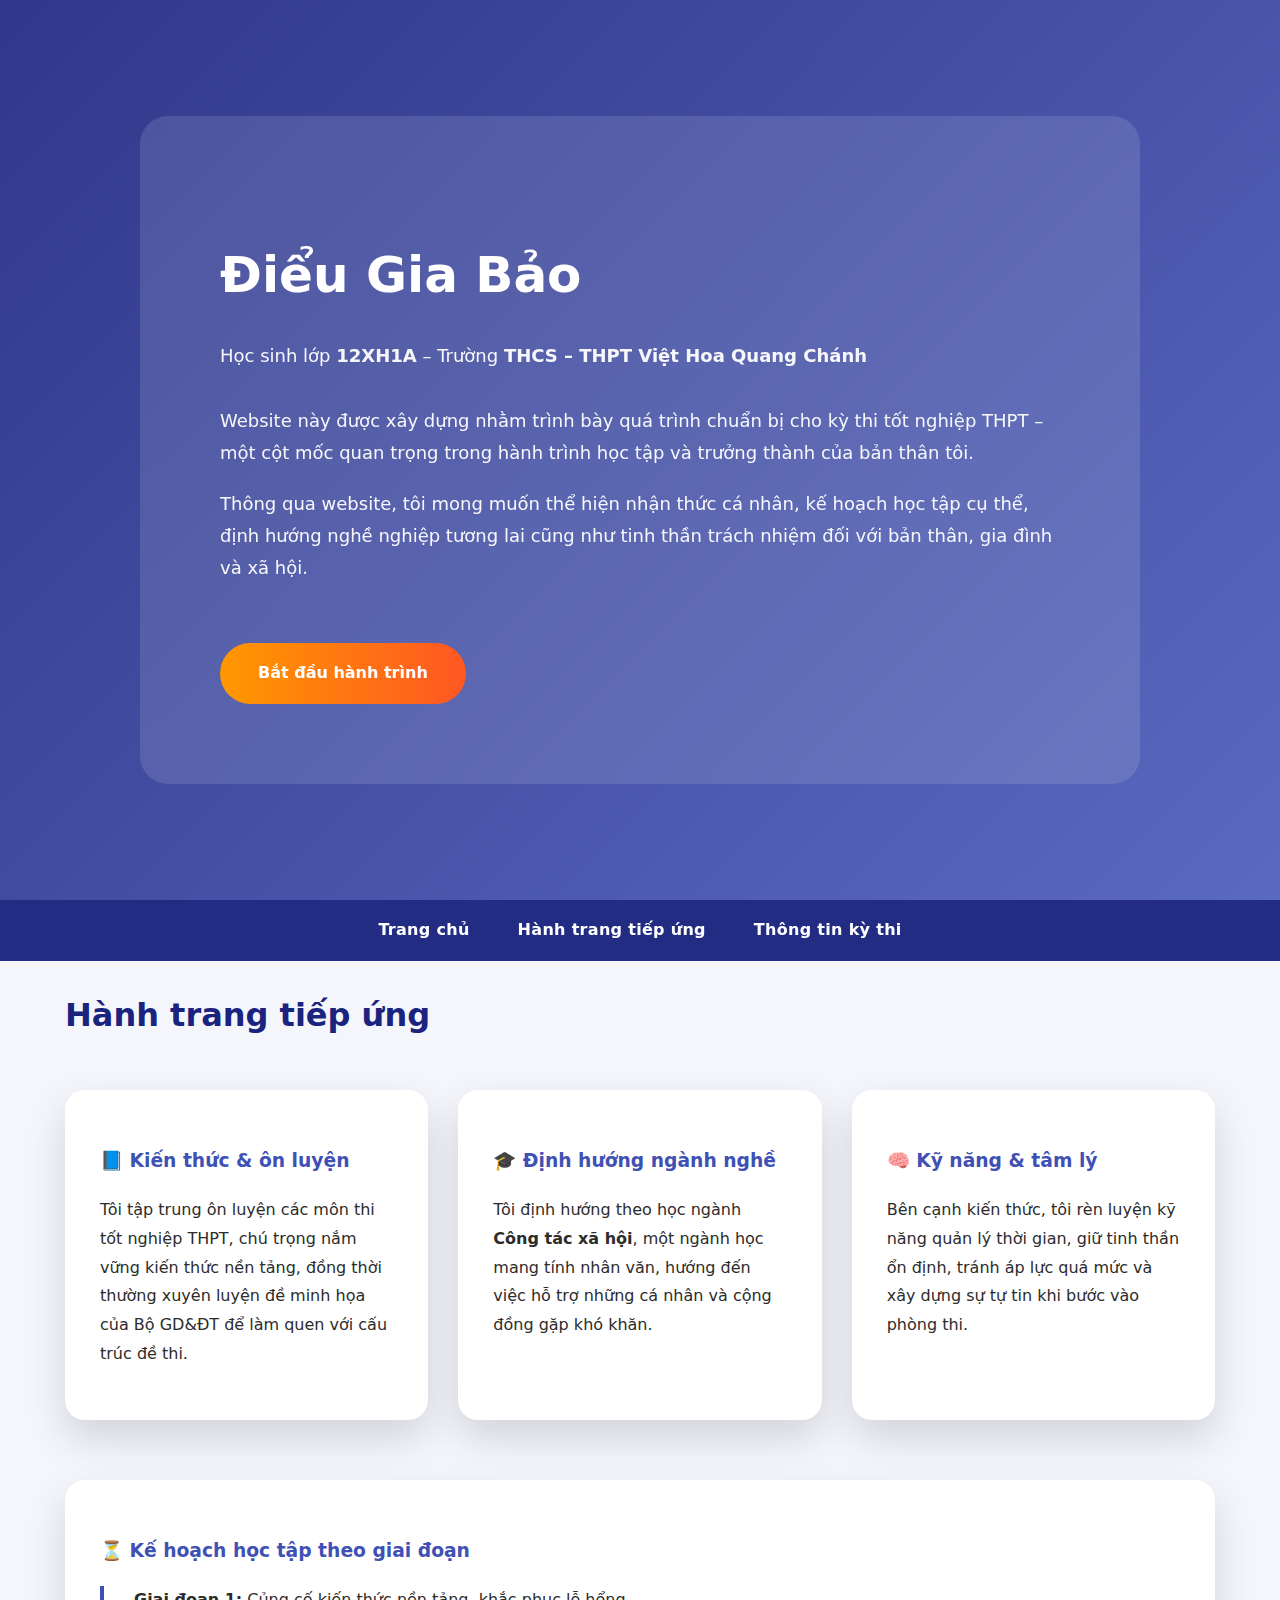
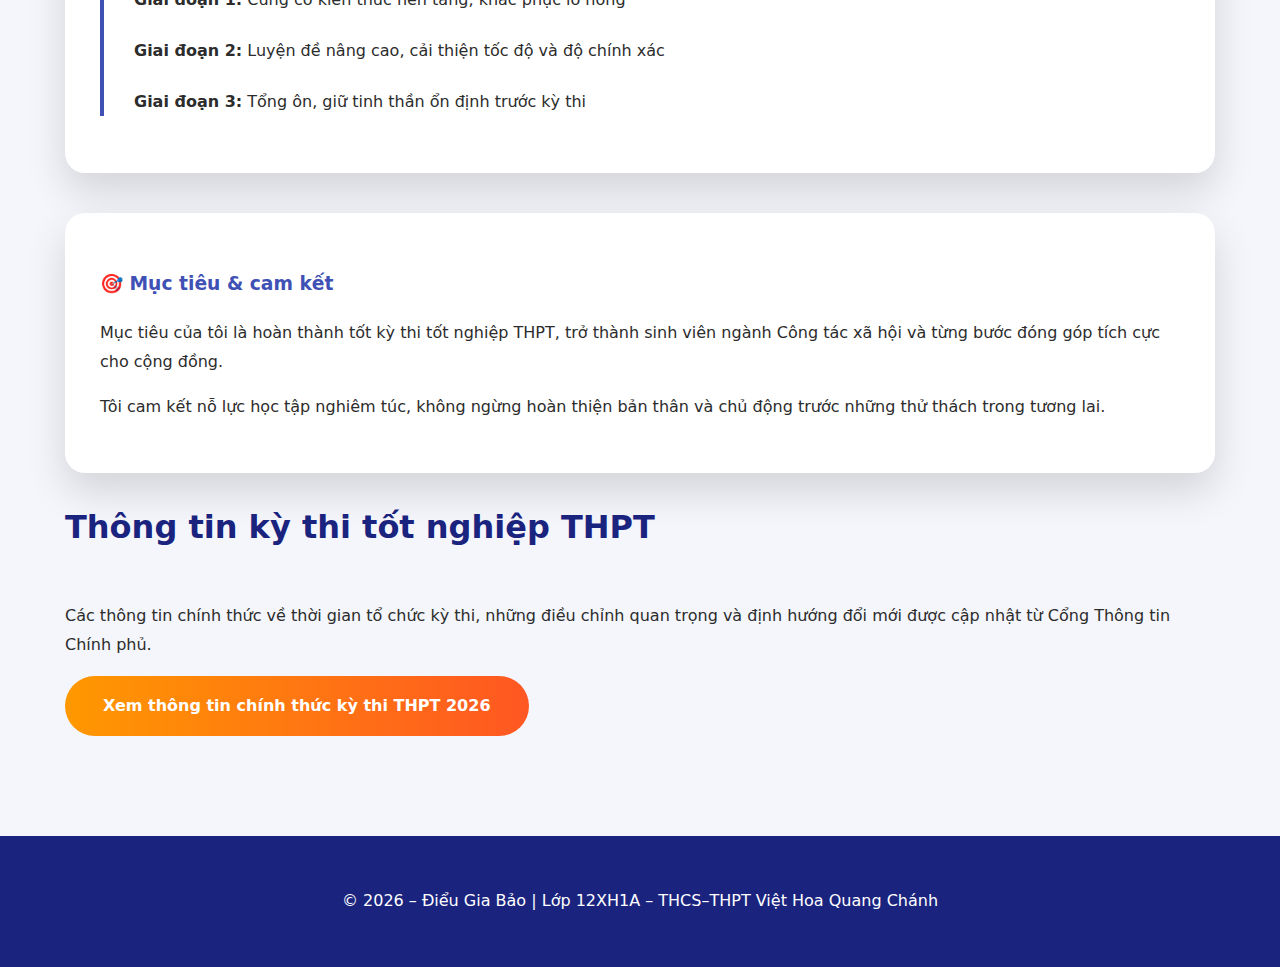
<file: index.html>
<!DOCTYPE html>
<html lang="vi">
<head>
<meta charset="UTF-8">
<meta name="viewport" content="width=device-width, initial-scale=1.0">
<title>Điểu Gia Bảo | Hành trình chuẩn bị kỳ thi THPT</title>

<style>
:root{
    --primary:#1a237e;
    --secondary:#3f51b5;
    --accent:#ff9800;
    --bg:#f4f6fb;
    --card:#ffffff;
    --text:#2c2c2c;
}

*{box-sizing:border-box}
html{scroll-behavior:smooth}

body{
    margin:0;
    font-family:"Segoe UI", system-ui, Arial, sans-serif;
    background:var(--bg);
    color:var(--text);
    line-height:1.8;
}

/* ===== NAV ===== */
nav{
    position:sticky;
    top:0;
    z-index:1000;
    background:rgba(26,35,126,0.96);
    backdrop-filter:blur(6px);
    display:flex;
    justify-content:center;
}

nav a{
    color:#fff;
    padding:16px 24px;
    text-decoration:none;
    font-weight:600;
    letter-spacing:.3px;
}

nav a:hover{
    background:rgba(255,255,255,0.12);
}

/* ===== HERO ===== */
header{
    min-height:100vh;
    display:grid;
    place-items:center;
    padding:40px 20px;
    background:
        linear-gradient(135deg, rgba(26,35,126,.9), rgba(63,81,181,.85)),
        radial-gradient(circle at top right, rgba(255,255,255,0.15), transparent 60%);
    color:white;
}

.hero{
    max-width:1000px;
    background:rgba(255,255,255,0.12);
    padding:80px;
    border-radius:28px;
    backdrop-filter:blur(12px);
}

.hero h1{
    font-size:50px;
    margin-bottom:20px;
}

.hero p{
    font-size:18px;
    opacity:.95;
}

.hero .btn{margin-top:40px}

/* ===== GLOBAL ===== */
.container{
    width:min(1150px,92%);
    margin:auto;
}

section{
    margin:100px auto;
}

h2{
    font-size:32px;
    color:var(--primary);
    margin-bottom:45px;
}

h3{
    color:var(--secondary);
}

/* ===== GRID & CARD ===== */
.grid{
    display:grid;
    grid-template-columns:repeat(auto-fit,minmax(260px,1fr));
    gap:30px;
}

.card{
    background:var(--card);
    padding:35px;
    border-radius:20px;
    box-shadow:0 18px 40px rgba(0,0,0,.14);
}

/* ===== TIMELINE ===== */
.timeline{
    border-left:4px solid var(--secondary);
    padding-left:30px;
}

.timeline div{
    margin-bottom:22px;
}

/* ===== BUTTON ===== */
.btn{
    display:inline-block;
    padding:16px 38px;
    border-radius:40px;
    background:linear-gradient(90deg,var(--accent),#ff5722);
    color:white;
    text-decoration:none;
    font-weight:600;
}

.btn:hover{
    background:linear-gradient(90deg,var(--secondary),var(--primary));
}

/* ===== FOOTER ===== */
footer{
    background:var(--primary);
    color:white;
    text-align:center;
    padding:35px;
    margin-top:100px;
}
</style>
</head>

<body>

<!-- ===== TRANG CHỦ ===== -->
<header id="trangchu">
    <div class="hero">
        <h1>Điểu Gia Bảo</h1>
        <p>
            Học sinh lớp <b>12XH1A</b> – Trường <b>THCS – THPT Việt Hoa Quang Chánh</b><br><br>
            Website này được xây dựng nhằm trình bày quá trình chuẩn bị cho kỳ thi
            tốt nghiệp THPT – một cột mốc quan trọng trong hành trình học tập và
            trưởng thành của bản thân tôi.
        </p>
        <p>
            Thông qua website, tôi mong muốn thể hiện nhận thức cá nhân,
            kế hoạch học tập cụ thể, định hướng nghề nghiệp tương lai
            cũng như tinh thần trách nhiệm đối với bản thân, gia đình và xã hội.
        </p>
        <a href="#hanhtrangtiepung" class="btn">Bắt đầu hành trình</a>
    </div>
</header>

<nav>
    <a href="#trangchu">Trang chủ</a>
    <a href="#hanhtrangtiepung">Hành trang tiếp ứng</a>
    <a href="#thongtinkithi">Thông tin kỳ thi</a>
</nav>

<!-- ===== HÀNH TRANG ===== -->
<section id="hanhtrangtiepung" class="container">
<h2>Hành trang tiếp ứng</h2>

<div class="grid">
    <div class="card">
        <h3>📘 Kiến thức & ôn luyện</h3>
        <p>
            Tôi tập trung ôn luyện các môn thi tốt nghiệp THPT,
            chú trọng nắm vững kiến thức nền tảng,
            đồng thời thường xuyên luyện đề minh họa của Bộ GD&ĐT
            để làm quen với cấu trúc đề thi.
        </p>
    </div>

    <div class="card">
        <h3>🎓 Định hướng ngành nghề</h3>
        <p>
            Tôi định hướng theo học ngành <b>Công tác xã hội</b>,
            một ngành học mang tính nhân văn,
            hướng đến việc hỗ trợ những cá nhân và cộng đồng gặp khó khăn.
        </p>
    </div>

    <div class="card">
        <h3>🧠 Kỹ năng & tâm lý</h3>
        <p>
            Bên cạnh kiến thức, tôi rèn luyện kỹ năng quản lý thời gian,
            giữ tinh thần ổn định, tránh áp lực quá mức
            và xây dựng sự tự tin khi bước vào phòng thi.
        </p>
    </div>
</div>

<div class="card" style="margin-top:60px">
    <h3>⏳ Kế hoạch học tập theo giai đoạn</h3>
    <div class="timeline">
        <div><b>Giai đoạn 1:</b> Củng cố kiến thức nền tảng, khắc phục lỗ hổng</div>
        <div><b>Giai đoạn 2:</b> Luyện đề nâng cao, cải thiện tốc độ và độ chính xác</div>
        <div><b>Giai đoạn 3:</b> Tổng ôn, giữ tinh thần ổn định trước kỳ thi</div>
    </div>
</div>

<div class="card" style="margin-top:40px">
    <h3>🎯 Mục tiêu & cam kết</h3>
    <p>
        Mục tiêu của tôi là hoàn thành tốt kỳ thi tốt nghiệp THPT,
        trở thành sinh viên ngành Công tác xã hội
        và từng bước đóng góp tích cực cho cộng đồng.
    </p>
    <p>
        Tôi cam kết nỗ lực học tập nghiêm túc,
        không ngừng hoàn thiện bản thân
        và chủ động trước những thử thách trong tương lai.
    </p>
</div>
</section>

<!-- ===== THÔNG TIN KỲ THI ===== -->
<section id="thongtinkithi" class="container">
<h2>Thông tin kỳ thi tốt nghiệp THPT</h2>
<p>
    Các thông tin chính thức về thời gian tổ chức kỳ thi,
    những điều chỉnh quan trọng và định hướng đổi mới
    được cập nhật từ Cổng Thông tin Chính phủ.
</p>

<a class="btn"
href="https://xaydungchinhsach.chinhphu.vn/thoi-gian-to-chuc-thi-tot-nghiep-thpt-nam-2026-cac-dieu-chinh-co-anh-huong-den-thi-sinh-khi-nao-thi-tot-nghiep-thpt-tren-may-tinh-11925092708572251.htm"
target="_blank">
Xem thông tin chính thức kỳ thi THPT 2026
</a>
</section>

<footer>
<p>© 2026 – Điểu Gia Bảo | Lớp 12XH1A – THCS–THPT Việt Hoa Quang Chánh</p>
</footer>

</body>
</html>
</file>
